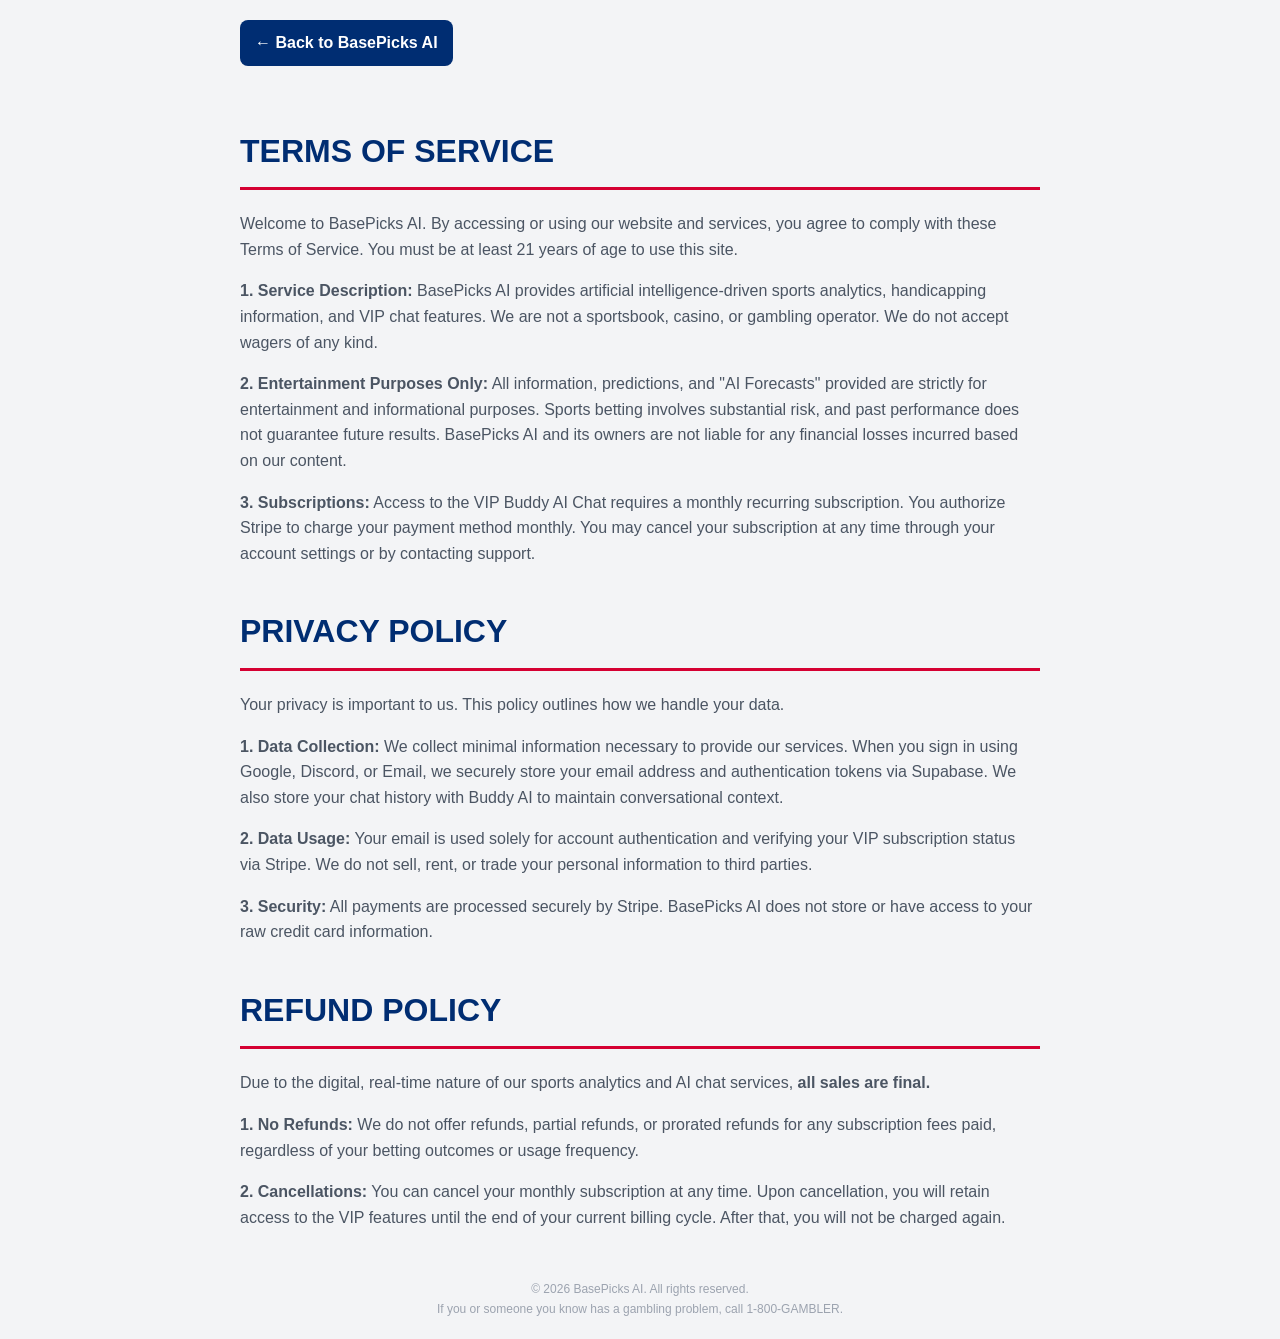
<file: legal.html>
<!DOCTYPE html>
<html lang="en">
<head>
    <meta charset="UTF-8">
    <meta name="viewport" content="width=device-width, initial-scale=1.0">
    <title>Legal & Policies - BasePicks AI</title>
    <style>
        body { font-family: -apple-system, BlinkMacSystemFont, "Segoe UI", Roboto, Helvetica, Arial, sans-serif; background-color: #F3F4F6; color: #111827; line-height: 1.6; padding: 20px; max-width: 800px; margin: 0 auto; }
        h1 { color: #002D72; text-transform: uppercase; font-weight: 800; border-bottom: 3px solid #D50032; padding-bottom: 10px; margin-top: 40px;}
        h2 { color: #002D72; margin-top: 30px; }
        p { margin-bottom: 15px; color: #4B5563; }
        .back-btn { display: inline-block; margin-bottom: 20px; background-color: #002D72; color: white; padding: 10px 15px; text-decoration: none; border-radius: 8px; font-weight: bold; }
    </style>
</head>
<body>
    <a href="index.html" class="back-btn">← Back to BasePicks AI</a>

    <h1 id="tos">Terms of Service</h1>
    <p>Welcome to BasePicks AI. By accessing or using our website and services, you agree to comply with these Terms of Service. You must be at least 21 years of age to use this site.</p>
    <p><strong>1. Service Description:</strong> BasePicks AI provides artificial intelligence-driven sports analytics, handicapping information, and VIP chat features. We are not a sportsbook, casino, or gambling operator. We do not accept wagers of any kind.</p>
    <p><strong>2. Entertainment Purposes Only:</strong> All information, predictions, and "AI Forecasts" provided are strictly for entertainment and informational purposes. Sports betting involves substantial risk, and past performance does not guarantee future results. BasePicks AI and its owners are not liable for any financial losses incurred based on our content.</p>
    <p><strong>3. Subscriptions:</strong> Access to the VIP Buddy AI Chat requires a monthly recurring subscription. You authorize Stripe to charge your payment method monthly. You may cancel your subscription at any time through your account settings or by contacting support.</p>

    <h1 id="privacy">Privacy Policy</h1>
    <p>Your privacy is important to us. This policy outlines how we handle your data.</p>
    <p><strong>1. Data Collection:</strong> We collect minimal information necessary to provide our services. When you sign in using Google, Discord, or Email, we securely store your email address and authentication tokens via Supabase. We also store your chat history with Buddy AI to maintain conversational context.</p>
    <p><strong>2. Data Usage:</strong> Your email is used solely for account authentication and verifying your VIP subscription status via Stripe. We do not sell, rent, or trade your personal information to third parties.</p>
    <p><strong>3. Security:</strong> All payments are processed securely by Stripe. BasePicks AI does not store or have access to your raw credit card information.</p>

    <h1 id="refund">Refund Policy</h1>
    <p>Due to the digital, real-time nature of our sports analytics and AI chat services, <strong>all sales are final.</strong></p>
    <p><strong>1. No Refunds:</strong> We do not offer refunds, partial refunds, or prorated refunds for any subscription fees paid, regardless of your betting outcomes or usage frequency.</p>
    <p><strong>2. Cancellations:</strong> You can cancel your monthly subscription at any time. Upon cancellation, you will retain access to the VIP features until the end of your current billing cycle. After that, you will not be charged again.</p>

    <div style="margin-top: 50px; text-align: center; font-size: 12px; color: #9CA3AF;">
        &copy; 2026 BasePicks AI. All rights reserved.<br>
        If you or someone you know has a gambling problem, call 1-800-GAMBLER.
    </div>
</body>
</html>
</file>
